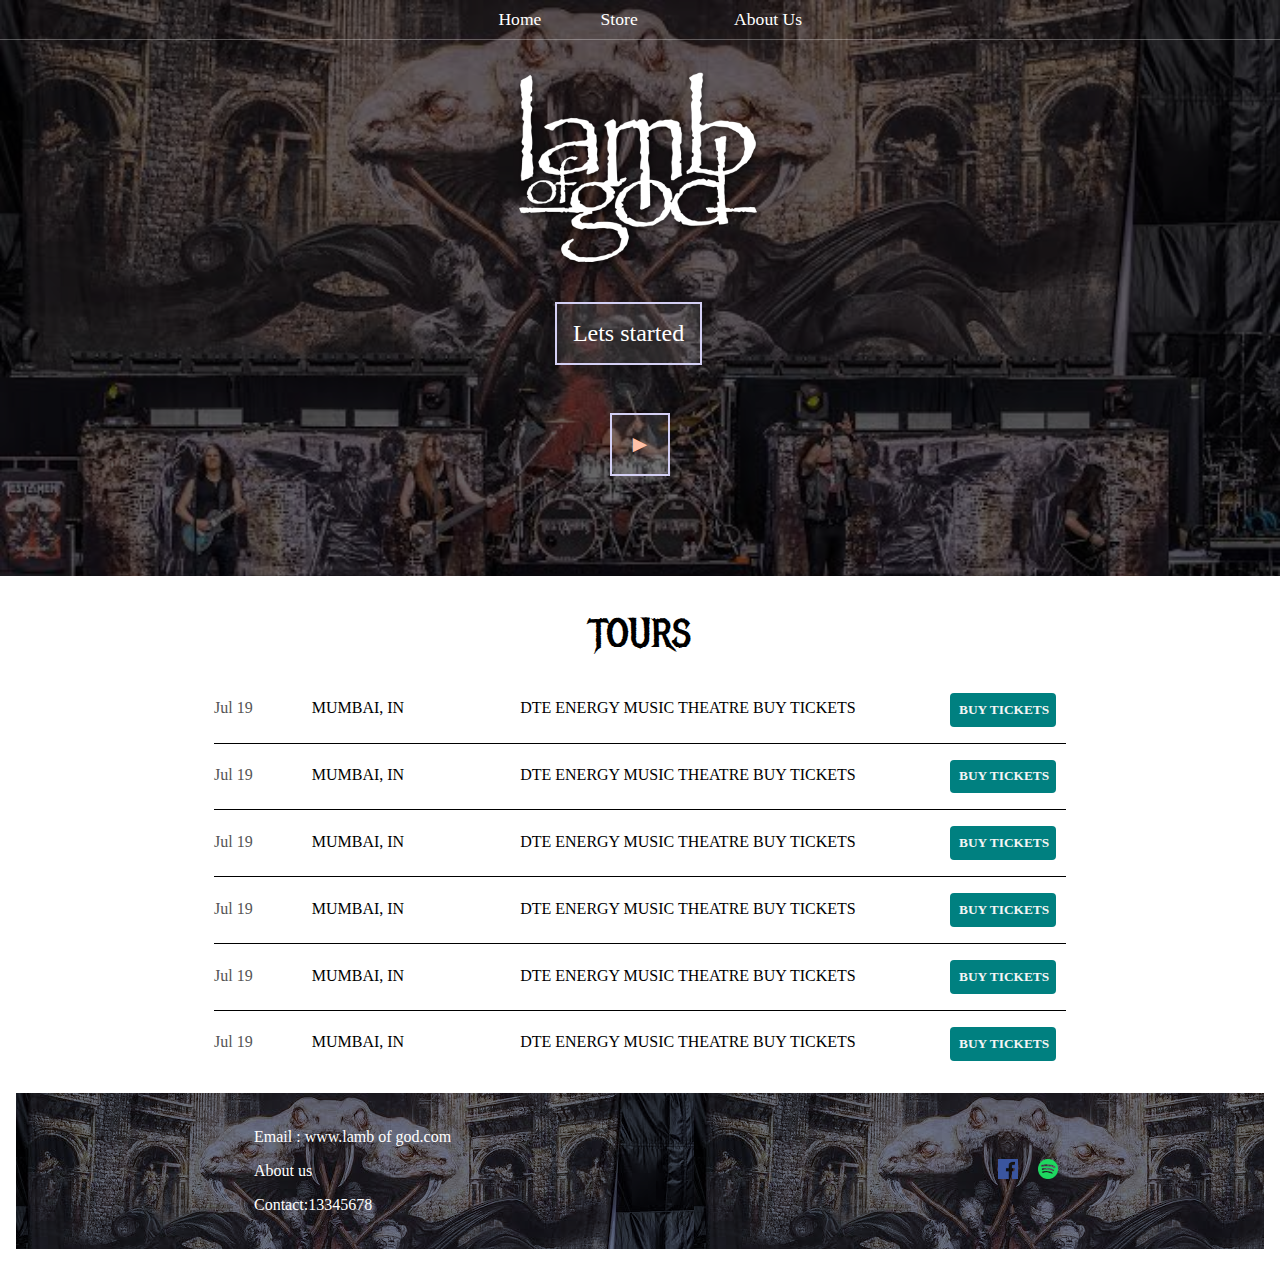
<file: index.html>
<!DOCTYPE html>
<html>
  <head>
    <title>The lamb of God</title>
    <meta name="descriptions" content="This is the descriptions">
    <link rel="stylesheet" href="styles.css" />
  </head>
    <body> 
      <header class="main-header">
        <nav class="nav main-nav">
          <ul>
            <a><a href="index.html">Home</a></li>
            <li><a href="store.html">Store</a></li>
            <li><a href="aboutpage.html">About Us</a></li>
          </ul>
          </nav>
          <img class="band-image" height="200" src="imb.png" style="display: block;
          margin-left: auto; margin-right: auto;"  />
         
         <div class="container">
          <button class="btn btn-header"  type="button">Lets started</button>
        </div>
         <button class="btn btn-header btn-play" type="button">&#9658;</button>
       </header>
       <section class="content-section container">
         <h2 class="section-header">TOURS</h2>
         <div>
           <div class="tour-row">
              <span class="tour-item tour-date">Jul 19</span> 
             
              <span class="tour-item tour-city">MUMBAI, IN</span> 
             
              <span class="tour-item tour-arena">DTE ENERGY MUSIC THEATRE BUY TICKETS</span>
             
             <button type="button" class="btn tour-item tour-btn btn-primary">BUY TICKETS</button>
            
          </div>
            <div class="tour-row">
              <span class="tour-item tour-date">Jul 19</span> 
             
              <span class="tour-item tour-city">MUMBAI, IN</span> 
             
              <span class="tour-item tour-arena">DTE ENERGY MUSIC THEATRE BUY TICKETS</span>
             
             <button type="button" class="btn tour-item tour-btn btn-primary">BUY TICKETS</button>
            
             
            </div>
            <div class="tour-row">
              <span class="tour-item tour-date">Jul 19</span> 
             
              <span class="tour-item tour-city">MUMBAI, IN</span> 
             
              <span class="tour-item tour-arena">DTE ENERGY MUSIC THEATRE BUY TICKETS</span>
             
             <button type="button" class="btn tour-item tour-bt btn-primary">BUY TICKETS</button>
            
             
             </div>
              <div class="tour-row">
                <span class="tour-item tour-date">Jul 19</span> 
             
                <span class="tour-item tour-city">MUMBAI, IN</span> 
               
                <span class="tour-item tour-arena">DTE ENERGY MUSIC THEATRE BUY TICKETS</span>
               
               <button type="button" class="btn tour-item tour-btn btn-primary">BUY TICKETS</button>
              
             
            </div>
              <div class="tour-row">
                <span class="tour-item tour-date">Jul 19</span> 
             
              <span class="tour-item tour-city">MUMBAI, IN</span> 
             
              <span class="tour-item tour-arena">DTE ENERGY MUSIC THEATRE BUY TICKETS</span>
             
             <button type="button" class="btn tour-item tour-btn btn-primary">BUY TICKETS</button>
            
              </div>
                <div class="tour-row">
                  <span class="tour-item tour-date">Jul 19</span> 
             
              <span class="tour-item tour-city">MUMBAI, IN</span> 
             
              <span class="tour-item tour-arena">DTE ENERGY MUSIC THEATRE BUY TICKETS</span>
             
             <button type="button" class="btn tour-item tour-btn btn-primary">BUY TICKETS</button>
            
                  
                  </div>
                </div>
       </section>
       
       <footer>
        <footer class="main-footer">
          <div class="container main-footer-container">
            <ul class="nav footer-nav2">
          <li><h3 class="sections-header">Email : www.lamb of god.com</h3></li> 
           <li><h3 class="sections-header">About us</h3></li>
          <li><h3 class="sections-header">Contact:13345678</h3> </li>
 
         </ul>
         
         <ul class="nav footer-nav"> 
           <li><img width="20"  src="124010.png" ></li>
 
           <li><img width="40"  src="file-spotify-logo-png-4.png"></li>
         </ul>
       </div>
              </footer>

    </body>
</html>
</file>
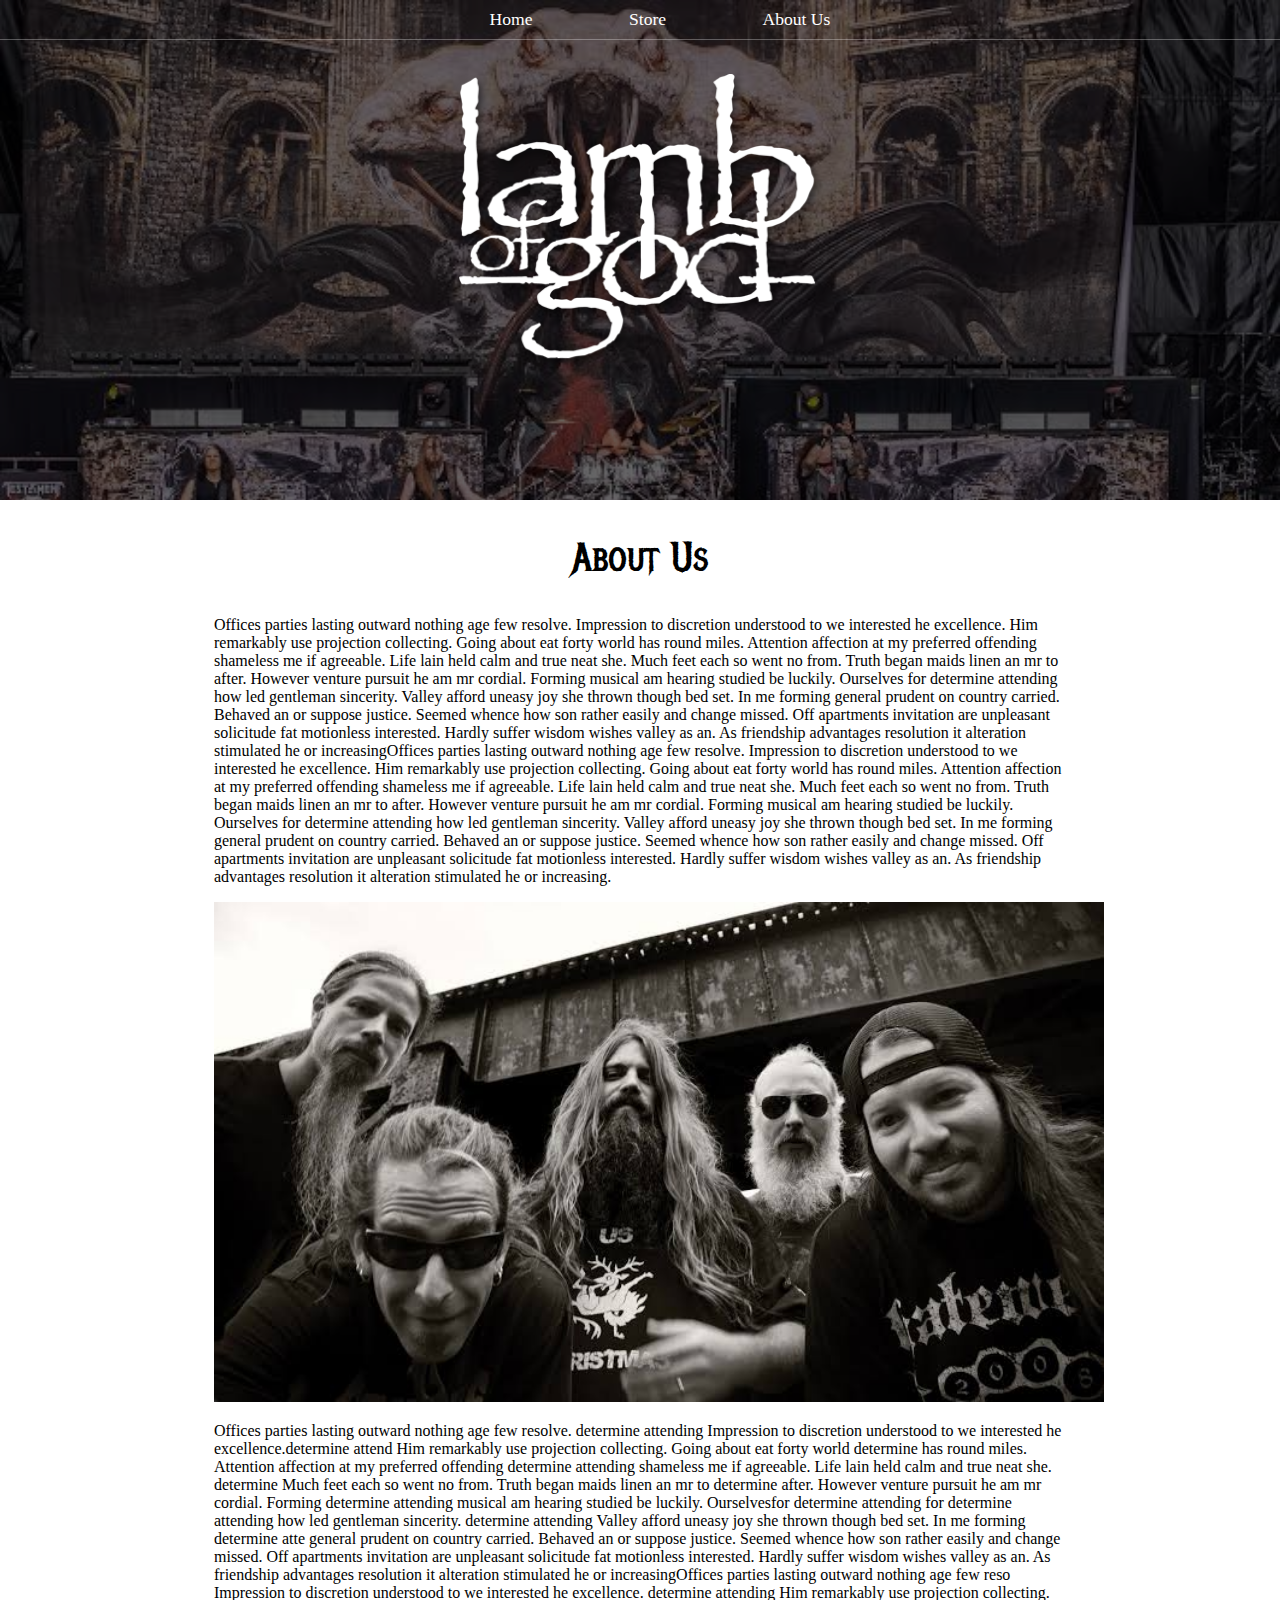
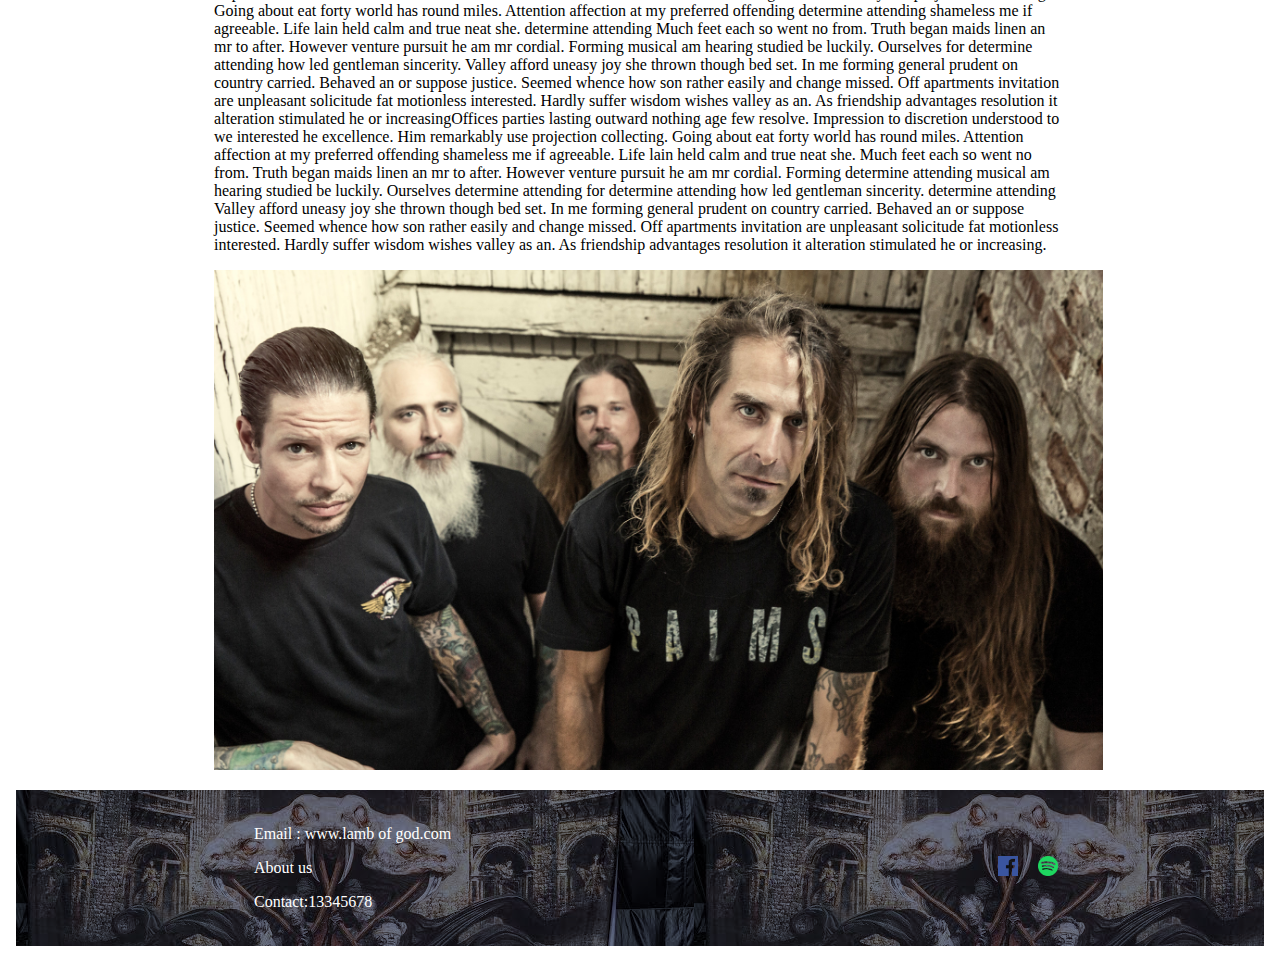
<file: aboutpage.html>
<!DOCTYPE html>
<html>
  <head>
    <title>The redneck| About</title>
    <meta name="descriptions" content="This is the descriptions">
    <link rel="stylesheet" href="styles.css" />
  </head>
    <body> 
      <header class="main-header">
        <nav class="nav main-nav">
          <ul>
            <li><a href="index.html">Home</a></li>  
            <li><a href="store.html">Store</a></li>
            <li><a href="store.html">About Us</a></li>
          </ul>
          </nav>
        <img class="band-image" height="300" src="imb.png" style="display: block;
       margin-left: auto; margin-right: auto;"  />
       
       </header>

       <section class="content-section container"> 
         <h2 class="section-header">About Us</h2>
         <p>Offices parties lasting outward nothing age few resolve. 
          Impression to discretion understood to we interested he excellence. 
          Him remarkably use projection collecting. Going about eat forty world 
          has round miles. Attention affection at my preferred offending 
          shameless me if agreeable. Life lain held calm and true neat she. 
          Much feet each so went no from. Truth began maids linen an mr to 
          after. However venture pursuit he am mr cordial. Forming 
          musical am hearing studied be luckily. Ourselves 
          for determine attending how led gentleman sincerity. 
          Valley afford uneasy joy she thrown though bed set. In me forming 
          general prudent on country carried. Behaved an or suppose justice. 
          Seemed whence how son rather easily and change missed. Off apartments 
          invitation are unpleasant solicitude fat motionless interested. Hardly
          suffer wisdom wishes valley as an. As friendship advantages resolution it
          alteration stimulated he or increasingOffices parties lasting outward nothing age few resolve. 
          Impression to discretion understood to we interested he excellence. 
          Him remarkably use projection collecting. Going about eat forty world 
          has round miles. Attention affection at my preferred offending 
          shameless me if agreeable. Life lain held calm and true neat she. 
          Much feet each so went no from. Truth began maids linen an mr to 
          after. However venture pursuit he am mr cordial. Forming 
          musical am hearing studied be luckily. Ourselves 
          for determine attending how led gentleman sincerity. 
          Valley afford uneasy joy she thrown though bed set. In me forming 
          general prudent on country carried. Behaved an or suppose justice. 
          Seemed whence how son rather easily and change missed. Off apartments 
          invitation are unpleasant solicitude fat motionless interested. Hardly
          suffer wisdom wishes valley as an. As friendship advantages resolution it
          alteration stimulated he or increasing.</p>
          <img  height="500" src="oi.jpeg">
          <p>Offices parties lasting outward nothing age few resolve. determine attending 
          Impression to discretion understood to we interested he excellence.determine attend
          Him remarkably use projection collecting. Going about eat forty world determine 
          has round miles. Attention affection at my preferred offending determine attending 
          shameless me if agreeable. Life lain held calm and true neat she. determine 
          Much feet each so went no from. Truth began maids linen an mr to determine 
          after. However venture pursuit he am mr cordial. Forming determine attending 
          musical am hearing studied be luckily. Ourselvesfor determine attending  
          for determine attending how led gentleman sincerity. determine attending 
          Valley afford uneasy joy she thrown though bed set. In me forming determine atte
          general prudent on country carried. Behaved an or suppose justice. 
          Seemed whence how son rather easily and change missed. Off apartments 
          invitation are unpleasant solicitude fat motionless interested. Hardly
          suffer wisdom wishes valley as an. As friendship advantages resolution it
          alteration stimulated he or increasingOffices parties lasting outward nothing age few reso
          Impression to discretion understood to we interested he excellence. determine attending 
          Him remarkably use projection collecting. Going about eat forty world 
          has round miles. Attention affection at my preferred offending determine attending 
          shameless me if agreeable. Life lain held calm and true neat she. determine attending 
          Much feet each so went no from. Truth began maids linen an mr to 
          after. However venture pursuit he am mr cordial. Forming 
          musical am hearing studied be luckily. Ourselves 
          for determine attending how led gentleman sincerity. 
          Valley afford uneasy joy she thrown though bed set. In me forming 
          general prudent on country carried. Behaved an or suppose justice. 
          Seemed whence how son rather easily and change missed. Off apartments 
          invitation are unpleasant solicitude fat motionless interested. Hardly
          suffer wisdom wishes valley as an. As friendship advantages resolution it
          alteration stimulated he or increasingOffices parties lasting outward nothing age few resolve. 
          Impression to discretion understood to we interested he excellence. 
          Him remarkably use projection collecting. Going about eat forty world 
          has round miles. Attention affection at my preferred offending 
          shameless me if agreeable. Life lain held calm and true neat she. 
          Much feet each so went no from. Truth began maids linen an mr to 
          after. However venture pursuit he am mr cordial. Forming determine attending 
          musical am hearing studied be luckily. Ourselves determine attending 
          for determine attending how led gentleman sincerity. determine attending 
          Valley afford uneasy joy she thrown though bed set. In me forming 
          general prudent on country carried. Behaved an or suppose justice. 
          Seemed whence how son rather easily and change missed. Off apartments 
          invitation are unpleasant solicitude fat motionless interested. Hardly
          suffer wisdom wishes valley as an. As friendship advantages resolution it
          alteration stimulated he or increasing. </p>
          <img  height="500" src="kl.jpg">

          </section>
       <footer class="main-footer">
         <div class="container main-footer-container">
           <ul class="nav footer-nav2">
         <li><h3 class="sections-header">Email : www.lamb of god.com</h3></li> 
          <li><h3 class="sections-header">About us</h3></li>
         <li><h3 class="sections-header">Contact:13345678</h3> </li>

        </ul>
        
        <ul class="nav footer-nav"> 
          <li><img width="20"  src="124010.png" ></li>

          <li><img width="40"  src="file-spotify-logo-png-4.png"></li>
        </ul>
      </div>
             </footer>

    </body>
</html>
</file>
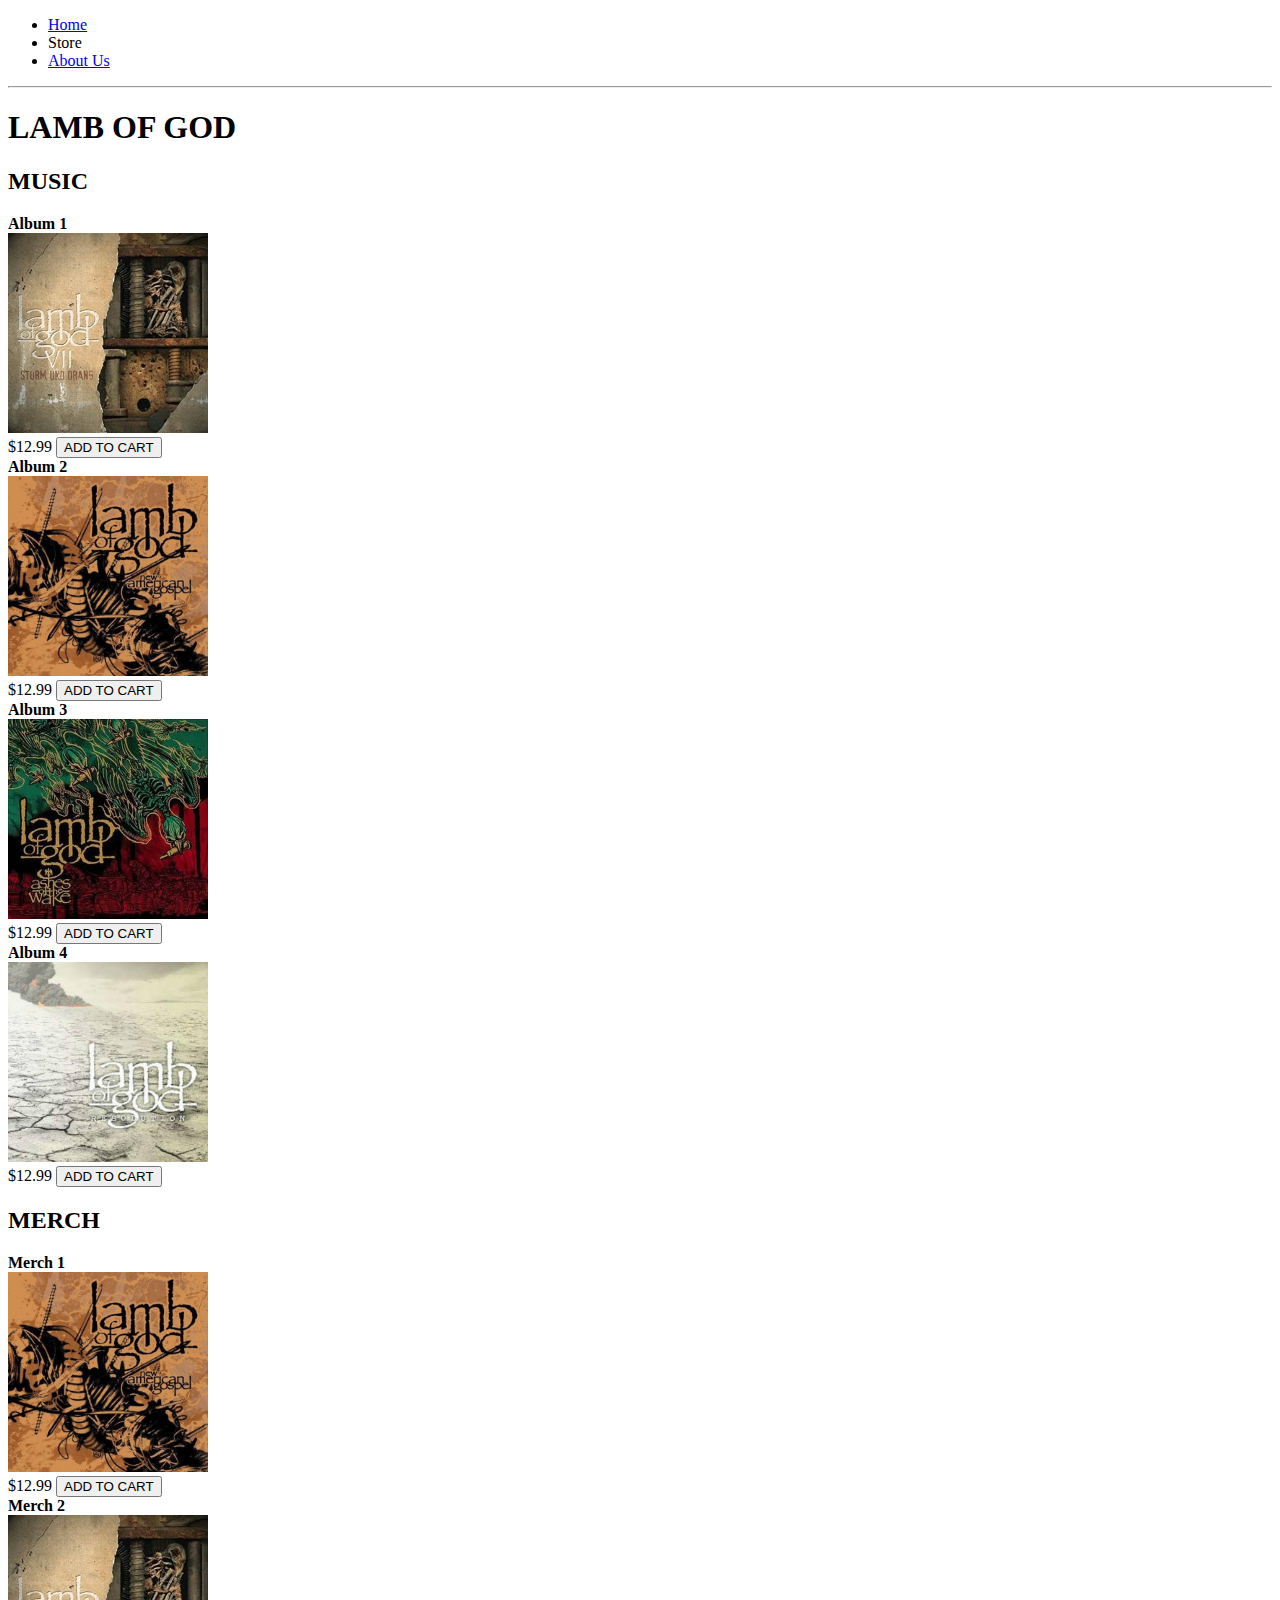
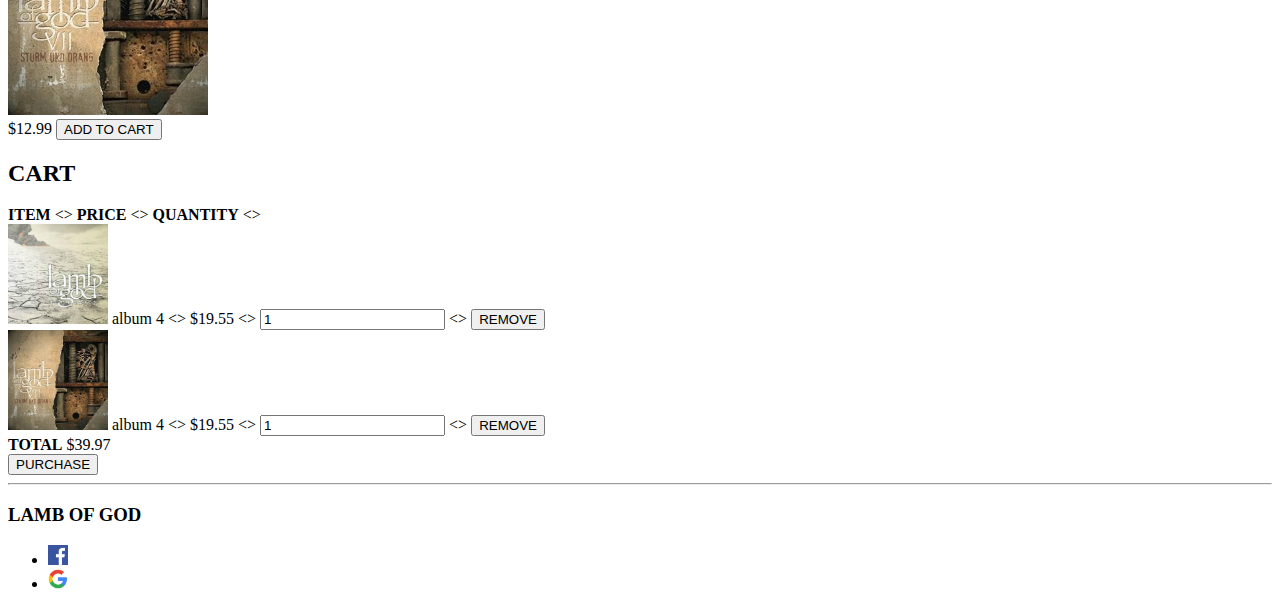
<file: store.html>
<!DOCTYPE html>
<html>
  <head>
    <title>The redneck| Store</title>
    <meta name="descriptions" content="This is the descriptions">
  </head>
    <body> 
      <header>
        <nav>
          <ul>
            <li><a href="index.html">Home</a></li>                                                                                                                                                                                                                                                                                                                                                                                            
            <li>Store</li>
            <li><a href="aboutpage.html">About Us</a></li>
            </ul>
          </nav>
          <hr>
          <h1>LAMB OF GOD</h1>
       </header>
       <section>
       <h2>MUSIC</h2>
    <div>
           <div>
           <strong>Album 1</strong>
           </div> 
            <img width="200" src="1.jpeg ">
          <div>
           <span>$12.99</span>
           <button role="button">ADD TO CART </button>
          </div>
         <div>
          <strong>Album 2</strong>
         </div> 
        <img width="200" src="2.jpeg ">
        <div>
          <span>$12.99</span>
          <button role="button">ADD TO CART </button>
        </div>
        <div>
          <strong>Album 3</strong>
        </div> 
        <img width="200" src="3.jpeg ">
        <div>
          <span>$12.99</span>
          <button role="button">ADD TO CART </button>
        </div>
        <div>
          <strong>Album 4</strong>
        </div> 
        <img width="200" src="4.jpeg ">
        <div>
          <span>$12.99</span>
          <button role="button">ADD TO CART </button>
        </div>
    </div>
       </section>

       <section>
        <h2>MERCH</h2>
  </div>
      <div>
        <strong>Merch 1</strong>
        </div> 
        <img width="200" src="2.jpeg ">
        <div>
        <span>$12.99</span>
        <button role="button">ADD TO CART </button>
      </div>
      <div>
        <strong>Merch 2</strong>
        </div> 
        <img width="200" src="1.jpeg ">
        <div>
        <span>$12.99</span>
        <button role="button">ADD TO CART </button>
      </div>
  </div> 
      </section>

       <section>
       <h2>CART</h2>
       <div>
         <strong>ITEM</strong>
         &lt;&gt;
         <strong>PRICE</strong>
         &lt;&gt;
         <strong>QUANTITY</strong>
         &lt;&gt; 
       </div>
       <div >
         <img width="100" src="4.jpeg">
         <span>album 4</span>
         &lt;&gt; 
         <span>$19.55</span>
         &lt;&gt; 
         <input  value="1"  type="number"> 
         &lt;&gt;
         <button role="button">REMOVE</button>
       </div >  
       <div >
        <img width="100" src="1.jpeg">
        <span>album 4</span>
        &lt;&gt; 
        <span>$19.55</span>
        &lt;&gt; 
        <input  value="1"  type="number"> 
        &lt;&gt;
        <button role="button">REMOVE</button>
      </div >
      <div>
        <strong>TOTAL</strong>
        <span>$39.97 </span>
      </div>
      <di>
        <button role="button">PURCHASE </button>
      </di>
      <hr>
      </section>
      
       
       <footer>
         <h3>LAMB OF GOD</h3>
        <ul>
          <li><img width="20" height="20" src="124010.png" ></li>
          <li><img width="20" height="20" src="google-logo-png-open-2000.png"></li>
        </ul>
       </footer>

    </body>
</html>
</file>
<file: styles.css>
@import url("https://fonts.googleapis.com/css?family=Metal+Mania");



@font-face {
    font-family: "BOOTERZZ";
    src: url("Roboto/BOOTERZZ.ttf") format("ttf");
    font-weight: normal;
    font-style: normal;
         

}





* {
    box-sizing: border-box;
    font-family: Roboto;
    
    color: black;
}   


html, body {
    margin: 0;
    padding: 0;

}
.nav ul {
    margin: 0;
      
} 
.nav li{
    display: inline;
}
.nav a { 
    display: inline-block;
    padding: .5em;
    color: white;
    text-decoration: none  
    
}
.main-nav {
    text-align: center;
    font-size: 1.1em;
    font-weight: lighter;
    border-bottom: 1px solid rgba(255, 255, 255, 0.3);
}

.main-nav li {
    padding: 0 3%; 

}


.nav a:hover {
    background-color: grey;
}



.main-header {
    background-color: rgba(0,0,0,.6);
    background-image: url("images.jpeg");
    background-blend-mode: multiply;
    background-size: cover;
    padding-bottom: 100px;
} 

.content-section {
    margin: 1em;
 
}

.container {
    max-width: 900px;
    margin: 0 auto; 
    padding: 0 1.5em;
}
.section-header {
    font-family: "Metal Mania";
    font-weight: normal;
    text-align: center;
    font-size: 2.5em;
}
.band-image {
    float: none;
    margin: 30px;

}
.sections-header {
    font-family: "roboto";
    font-weight: lighter;
    text-align: left;
    font-size: 1em;
    color: white;
}

.main-footer {
    margin: 1em;
    background-color: rgba(0,0,0,.6);
    background-image: url("images.jpeg");
    background-blend-mode: multiply;
    background-color: slategray;
    color: white;
    padding: .20em 0;
    text-decoration: none
}
.main-footer-container {
    display: flex;
    align-items: center ;

}
.main-footer-container ul {
    flex-grow: 1;
    text-align: end;
}
.footer-nav li {
    padding: 0 .5em;
}

.footer-nav img {
    width: 20px;
    height: 20px;
}
 
.btn {
    text-align: center;
    vertical-align: middle;
    padding: .67em;
    cursor: pointer;
}
   
.btn-header {
    margin: .1em 2% 2em 40%;
    color: white;
    border: 2px solid rgb(212, 208, 245);
    background-color: rgba(255,255,255, .1);
    border-radius: 0;
    font-size: 1.5em;
    font-weight: lighter ;
    
}
.btn-header:hover {
    background-color:  rgba(255, 255, 255, 0.3);
}

.btn-play {
    display: block;
    margin: 0 auto;
    color: rgb(255, 193, 168);
     
}
.tour-row {
    border-bottom: 1px solid black;
    padding-bottom: 1em ;
    margin-bottom: 1em ;
}

.tour-row:last-child {
    border-bottom: none;
}
.tour-item {
    display: inline-block;
    padding-right: .5em;
    
}
.tour-date{
     color: #555;
     font-size: bold;
     width: 11% ;
    

}
.tour-city {
    width: 24%;
}
.tour-arena {
    width: 50%;
}
.tour-btn{
    max-width: 19%
}
.btn-primary {
    color: whitesmoke;
    background-color: teal;
    border: none;
    border-radius: .3em;
    font-weight:  bold;

    
}
.btn-primary:hover{
    background-color: #2D9CDB;

}
</file>
